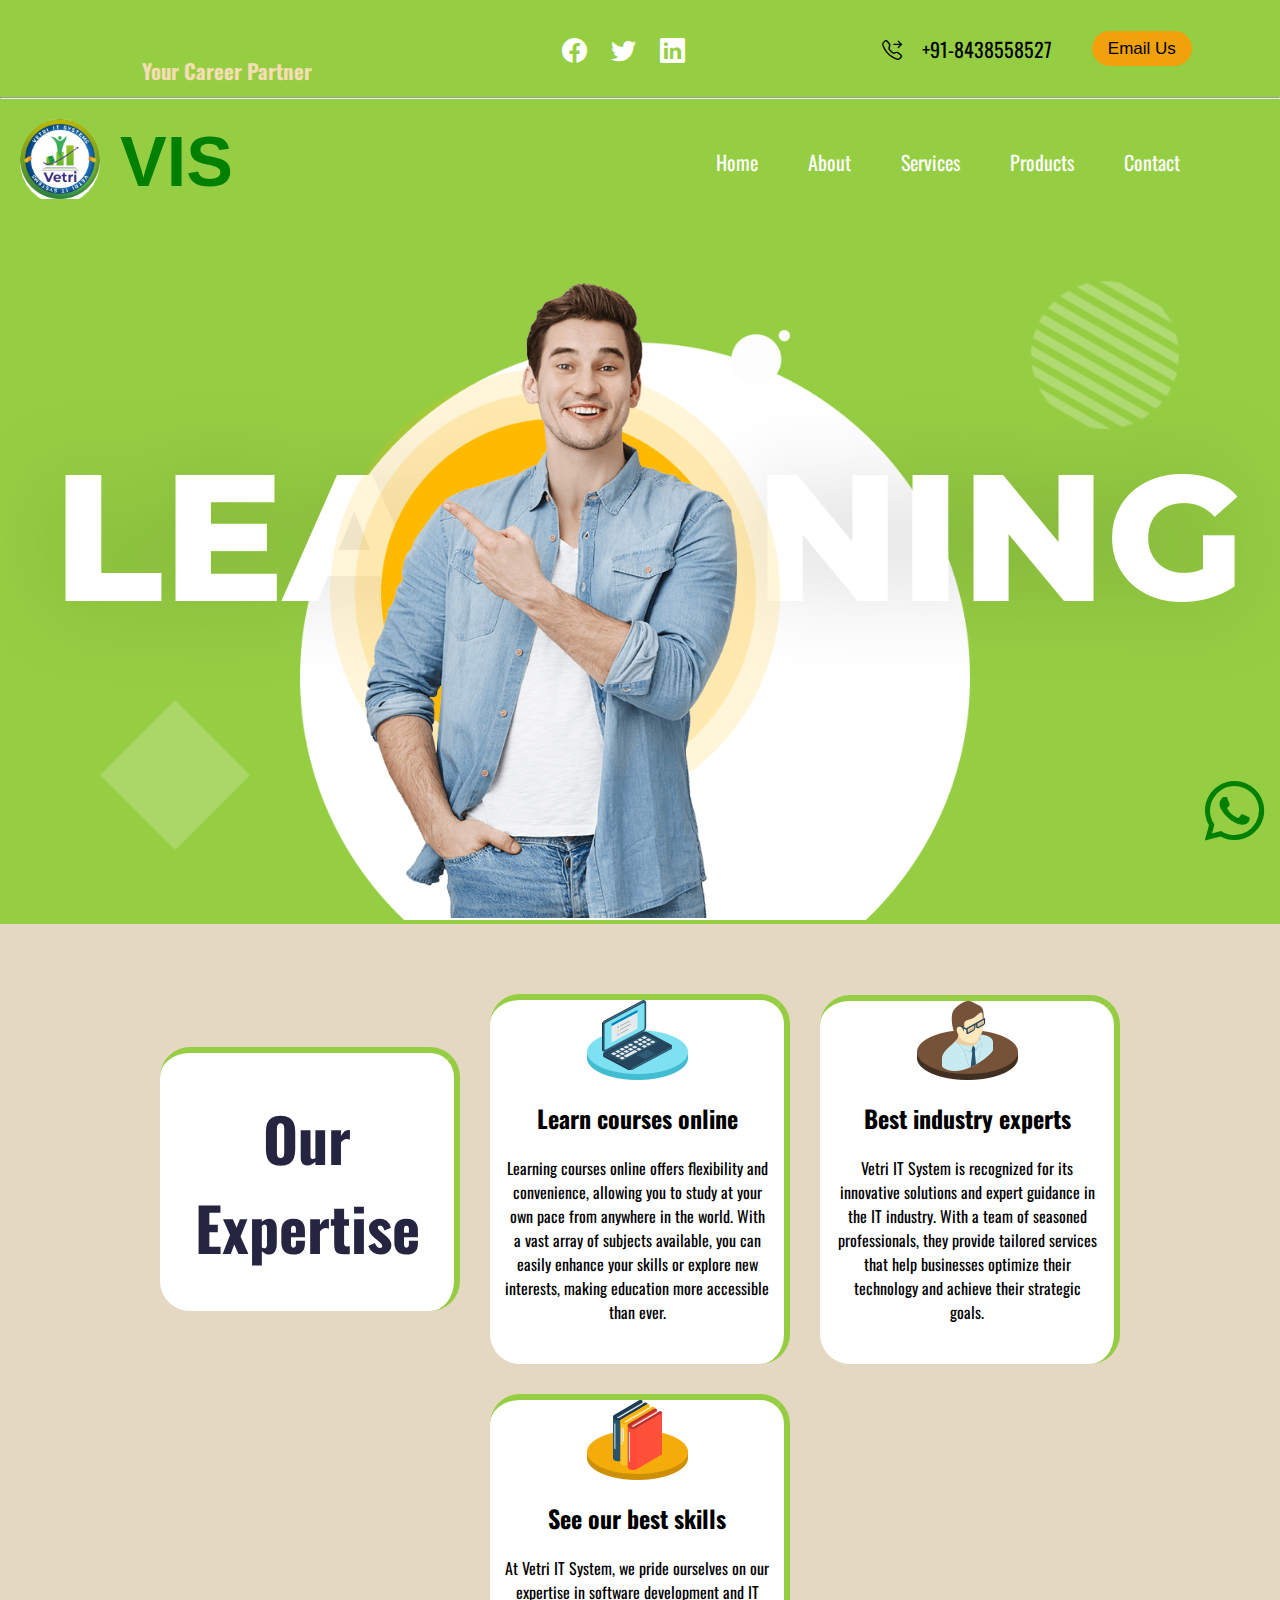
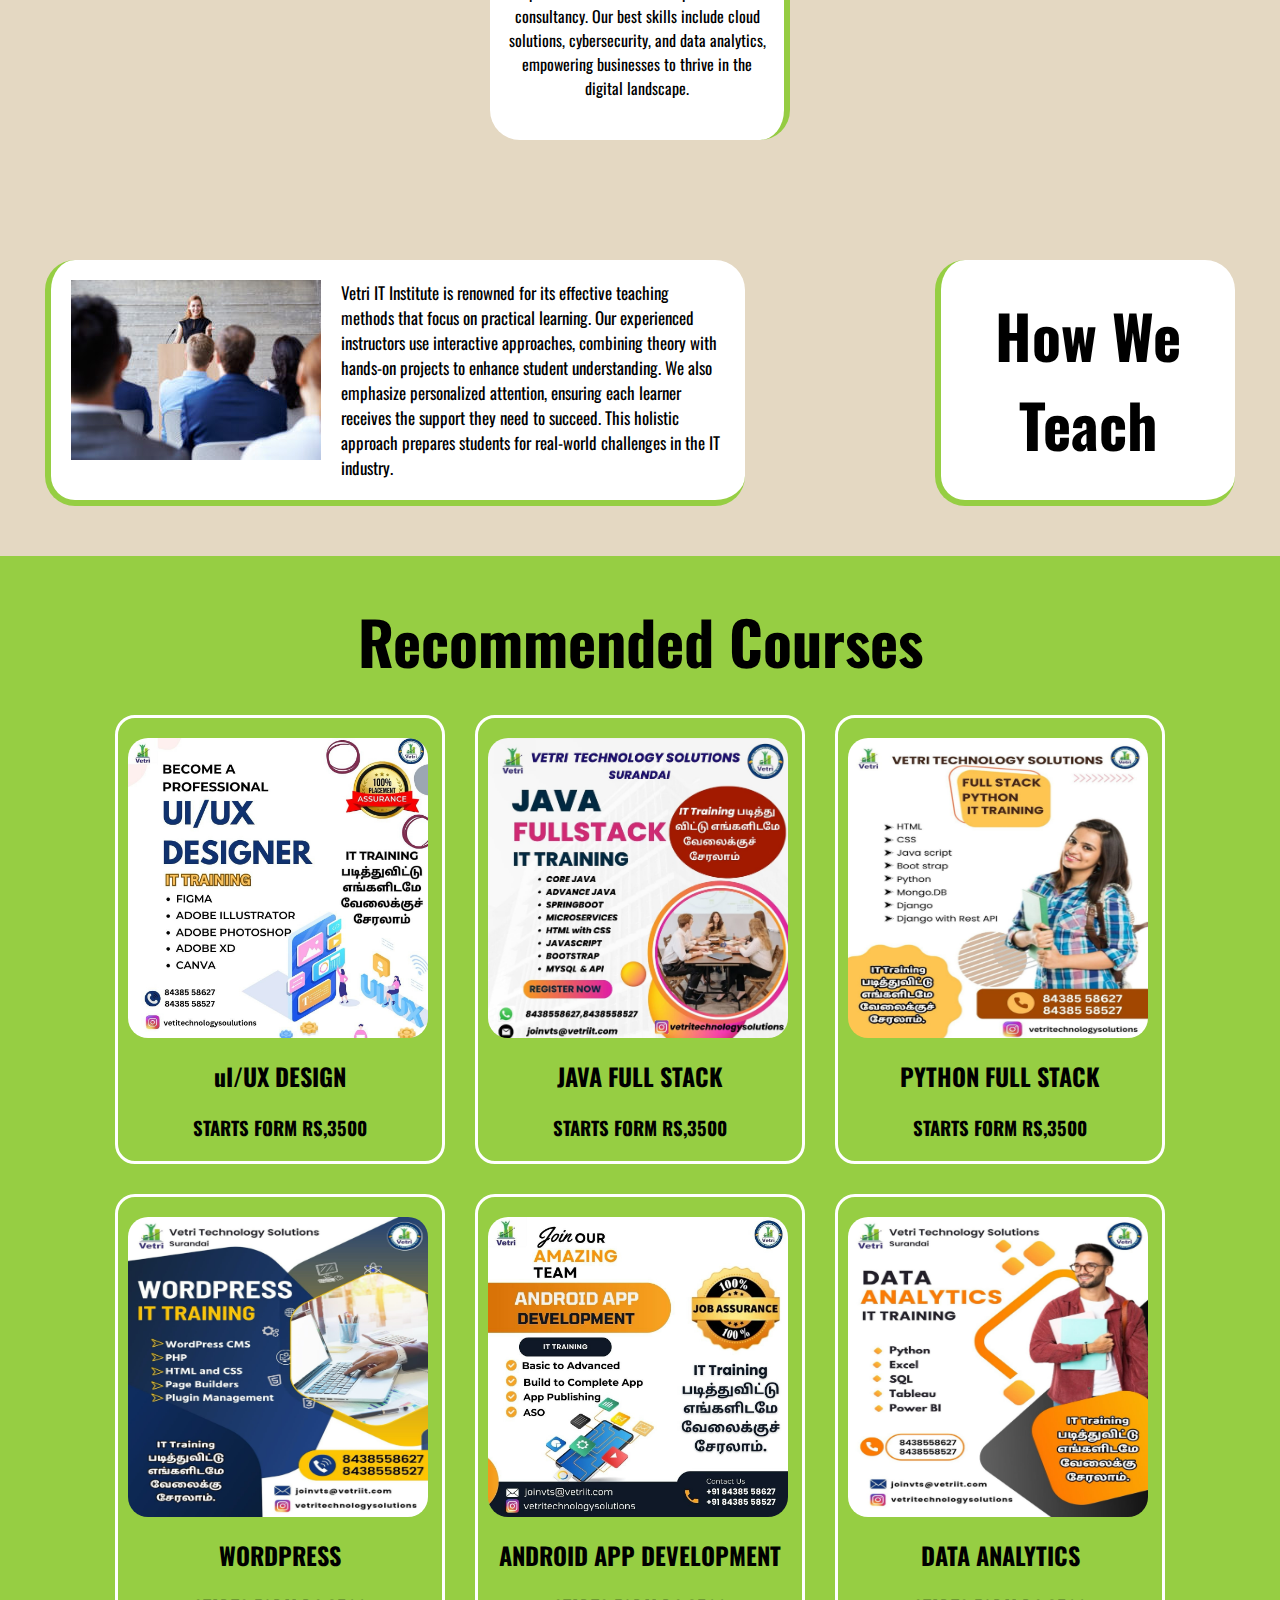
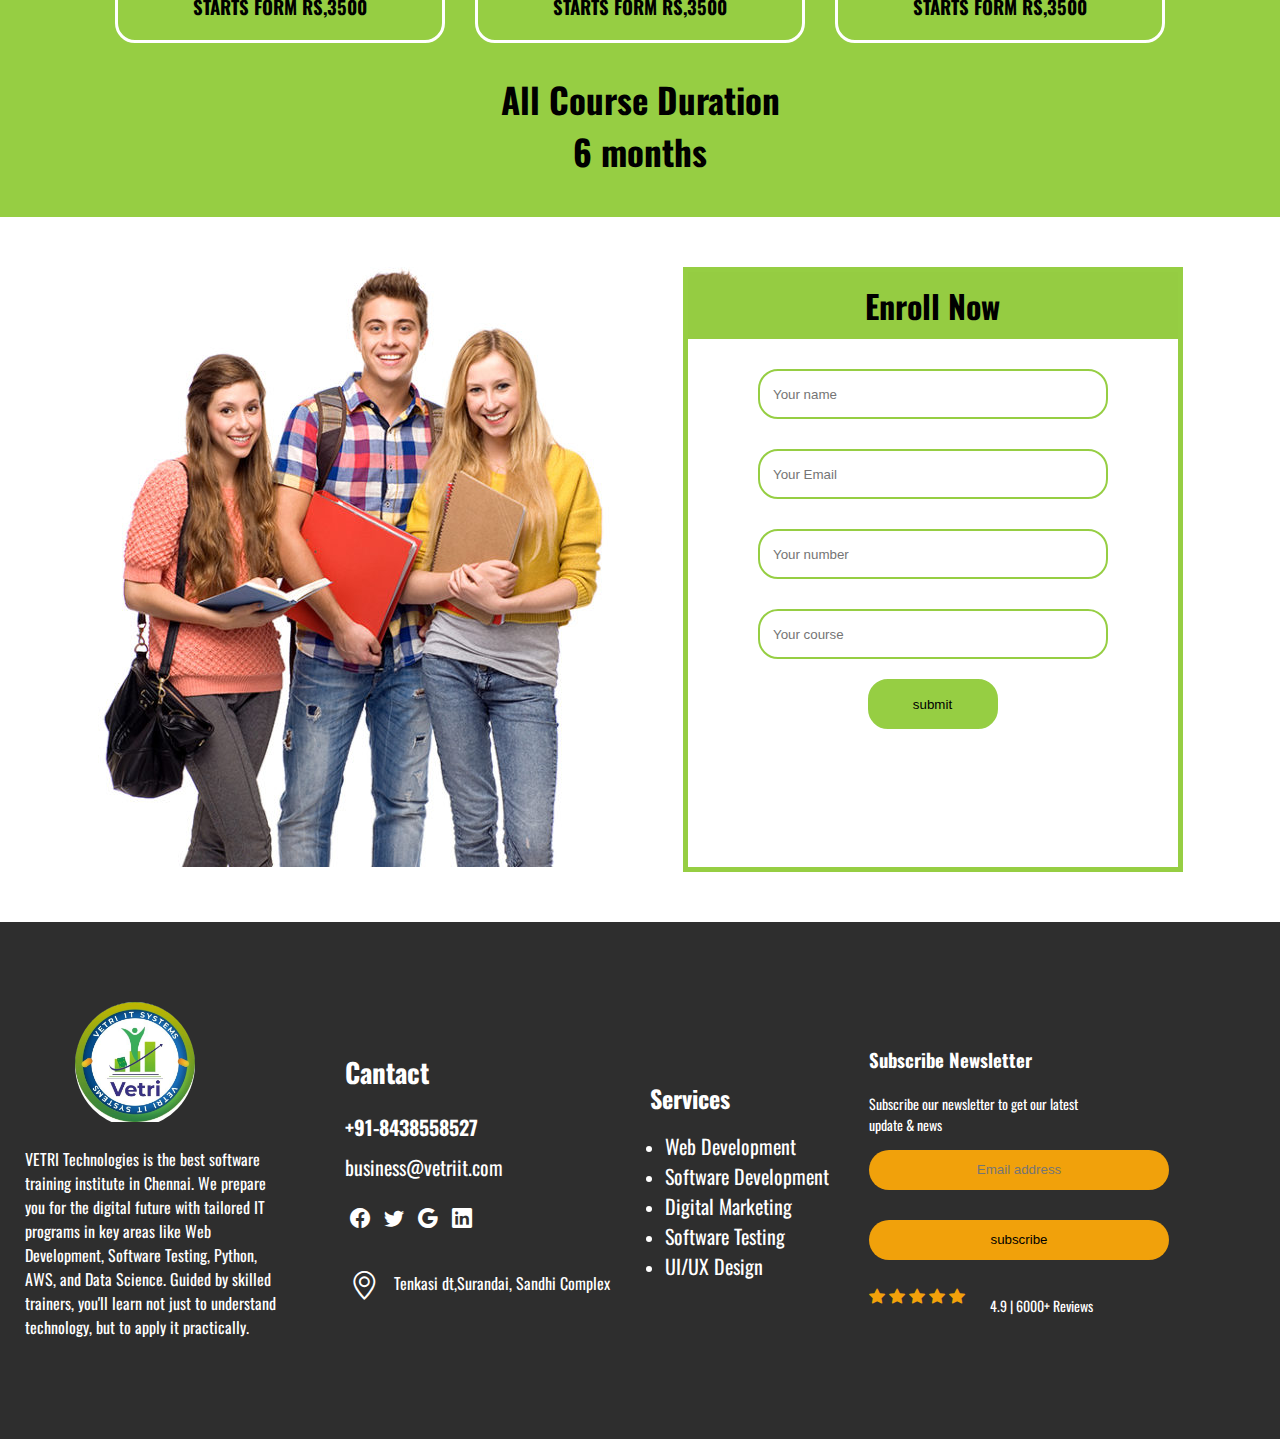
<file: index.html>
<!DOCTYPE html>
<html lang="en">

<head>
    <meta charset="UTF-8">
    <meta name="viewport" content="width=device-width, initial-scale=1.0">
    <title>Document</title>
    <link rel="stylesheet" href="/asset/csss/main.css">
    <link rel="stylesheet" href="https://cdn.jsdelivr.net/npm/bootstrap-icons@1.11.3/font/bootstrap-icons.min.css">
    <link rel="preconnect" href="https://fonts.googleapis.com">
    <link rel="preconnect" href="https://fonts.gstatic.com" crossorigin>
    <link href="https://fonts.googleapis.com/css2?family=Oswald:wght@200..700&family=Poppins:ital,wght@0,100;0,200;0,300;0,400;0,500;0,600;0,700;0,800;0,900;1,100;1,200;1,300;1,400;1,500;1,600;1,700;1,800;1,900&display=swap" rel="stylesheet">
    <link href="https://unpkg.com/aos@2.3.1/dist/aos.css" rel="stylesheet">
</head>

<body>
    <!-- =======================================TOBNAVBAR======================================================= -->
    <section id="top" style="background-color: rgb(150, 206, 67);">
        <div class="topbar">


            <div class="paragrab">
                <marquee direction="right">
                    <p> VETRI TECHNOLOGY SOLUTIONS
                    </p>
                </marquee>
                <h5>Your Career Partner</h5>
            </div>
            <div class="icon">
                <i class="bi bi-facebook"></i>
                <i class="bi bi-twitter"></i>
                <i class="bi bi-linkedin"></i>
            </div>
            <div class="topbarcantach">
                <i class="bi bi-telephone-forward"></i>
                <p>+91-8438558527 </p>
                <button><a href="#">Email Us</a></button>
            </div>
        </div>

        <hr>
        <!-- ===============================================navbar============================================== -->
        <nav>
            <div class="flex">
                <div class="img-par">
                    <img src="asset/image/logo2.jpeg" alt="">

                </div>
                <h1>VIS</h1>
            </div>

            <div class="navitems">
                <ul>
                    <li><a href="#">Home</a></li>
                    <li><a href="about.html">About</a></li>
                    <li><a href="#">Services</a>
                        <ul class="dropdownlist">
                            <li><a href="">Web Development</a></li>
                            <li><a href="#">Software Development</a></li>
                            <li><a href="">Digital Marketing</a></li>
                            <li><a href="">Software Testing</a></li>
                            <li><a href="">UI/UX Design</a></li>
                        </ul>



                    </li>

                    <li> <a href="#">Products</a>
                        <ul class="dropdownlist">
                            <li><a href="">Vetrifresh</a></li>
                            <li><a href="#">Vetriinvoice</a></li>
                            <li><a href="">Vetripayslip</a></li>
                            <li><a href="#">Vetricab</a></li>
                            <li><a href="#">VetriMessaging</a></li>


                        </ul>


                    </li>

                    <li><a href="#">Contact</a></li>
                </ul>
            </div>
        </nav>
        <!-- ====================home page=======================    -->
        <div class="mainhome">
            <div class="homepage">
                <div class="imgpar">
                    <img src="/asset/image/homepage2.png" alt="" data-aos="fade-right">
                </div>

            </div>
            <div class="add-1">
                <img src="/asset/image/homepage1.png" alt="" data-aos="zoom-in-left"data-aos-delay="500"  >
            </div>
            <div class="add-2">
                <img src="/asset/image/homepage3.png" alt="">
            </div>
            <div class="add-3">
                <img src="/asset/image/homepage6.png" alt="">
            </div>
            <div class="add-4">
                <img src="/asset/image/homepage7.png" alt="" data-aos="fade-up"
                data-aos-anchor-placement="top-center" data-aos-delay="700" >
            </div>
        </div>
    </section>
    <!-- ==============================oru ex================ -->

    <div class="oruexx">
        <div class="flex">
            <div class="box">
                <h1>Our
                    Expertise</h1>
            </div>
            <div class="box1">
                <div class="img-par">
                    <img src="/asset/image/homrpage8.png" alt="">
                </div>
                <h2>Learn courses online</h2>
                <p>Learning courses online offers flexibility and convenience, allowing you to study at your own pace
                    from anywhere in the world. With a vast array of subjects available, you can easily enhance your
                    skills or explore new interests, making education more accessible than ever.</p>

            </div>
            <div class="box1">
                <div class="img-par">
                    <img src="/asset/image/homepage9.png" alt="">
                </div>
                <h2>Best industry experts</h2>
                <p>Vetri IT System is recognized for its innovative solutions and expert guidance in the IT industry.
                    With a team of seasoned professionals, they provide tailored services that help businesses optimize
                    their technology and achieve their strategic goals.</p>

            </div>
            <div class="box1">
                <div class="img-par">
                    <img src="/asset/image/homepage10.png" alt="">
                </div>
                <h2>See our best skills</h2>
                <p>At Vetri IT System, we pride ourselves on our expertise in software development and IT consultancy.
                    Our best skills include cloud solutions, cybersecurity, and data analytics, empowering businesses to
                    thrive in the digital landscape.
                </p>
            </div>
        </div>
    </div>
    <!-- ================oru teeching==================== -->
    <div class="oruteech">
        <div class="flex">
            <div class="flexin">
                <div class="img-par">
                    <img src="asset/image/homepage11.jpg" alt="">
                </div>
                <div class="paragrab">
                    <p>Vetri IT Institute is renowned for its effective teaching methods that focus on practical
                        learning. Our experienced instructors use interactive approaches, combining theory with hands-on
                        projects to enhance student understanding. We also emphasize personalized attention, ensuring
                        each learner receives the support they need to succeed. This holistic approach prepares students
                        for real-world challenges in the IT industry.</p>

                </div>
            </div>

            <div class="right">
                <h1>
                    How
                    We Teach</h1>
            </div>
        </div>
    </div>
    <!-- =====================recomend ==================== -->
    <div class="reoment">
        <h1>Recommended
            Courses</h1>
        <div class="flex">
            <div class="box">
                <div class="img-par">
                    <img src="/asset/image/co1.jpeg" alt="">
                </div>
                <h2>uI/UX DESIGN</h2>
                <h3> STARTS FORM RS,3500</h3>
            </div>
            <div class="box">
                <div class="img-par">
                    <img src="/asset/image/co2.jpeg" alt="">
                </div>
                <h2>JAVA FULL STACK</h2>
                <h3> STARTS FORM RS,3500</h3>
            </div>
            <div class="box">
                <div class="img-par">
                    <img src="/asset/image/co3.jpeg" alt="">
                </div>
                <h2>PYTHON FULL STACK</h2>
                <h3> STARTS FORM RS,3500</h3>
            </div>
            <div class="box">
                <div class="img-par">
                    <img src="/asset/image/co4.jpeg" alt="">
                </div>
                <h2>WORDPRESS</h2>
                <h3> STARTS FORM RS,3500</h3>
            </div>
            <div class="box">
                <div class="img-par">
                    <img src="/asset/image/co5.jpeg" alt="">
                </div>
                <h2>ANDROID APP DEVELOPMENT</h2>
                <h3> STARTS FORM RS,3500</h3>
            </div>
            <div class="box">
                <div class="img-par">
                    <img src="/asset/image/co6.jpeg" alt="">
                </div>
                <h2>DATA ANALYTICS</h2>
                <h3> STARTS FORM RS,3500</h3>
            </div>
        </div>
        <h2 style="font-size: 35px;text-align: center;padding-top: 30px;">All Course Duration <br>6 months</h2>
    </div>
    <!-- =========entrol================== -->
     <div class="entrol">
        <div class="flex">
            <div class="left">
                <div class="img-par">
                    <img src="/asset/image/homepage5.jpg" alt="">
                </div>
            </div>
            <div class="right">
                <h1>Enroll Now</h1>
                <input type="text" placeholder=" Your name"><br>
                <input type="email" placeholder=" Your Email"><br>
                <input type="number" placeholder=" Your number"><br>
               
                <input type="text" placeholder=" Your course"><br>
                <button>submit</button>
            </div>
        </div>
     </div>

 <!-- =====================================FOOOTER========================================== -->
 <div class="footer-1">
    <footer>
        <div class="box">
            <div class="img-par">
                <img src="/asset/image/logo2.jpeg" alt="">
            </div>
            <p>VETRI Technologies is the best software training institute in Chennai. We prepare you for the digital future with tailored IT programs in key areas like Web Development, Software Testing, Python, AWS, and Data Science. Guided by skilled trainers, you'll learn not just to understand technology, but to apply it practically.</p>
        </div>
        <div class="box-1">
            <h4>Cantact</h4>
            <h5> +91-8438558527</h5>
            <p>business@vetriit.com</p>
            <i class="bi bi-facebook"></i>
            <i class="bi bi-twitter"></i>
            <i class="bi bi-google"></i>
            <i class="bi bi-linkedin"></i>
            <div class="location">
                <i class="bi bi-geo-alt"></i>
                <p>Tenkasi dt,Surandai, Sandhi Complex</p>
            </div>
        </div>
        <div class="box-2">
            <h2>Services</h2>
            <ul>
                <li><a href="#">Web Development</a></li>
                <li><a href="#">Software Development</a></li>
                <li><a href="#">Digital Marketing</a></li>
                <li><a href="#">Software Testing</a></li>
                <li><a href="#">UI/UX Design</a></li>
          
            </ul>
        </div>
        <div class="box-3">
            <h3>Subscribe Newsletter</h3>
            <p>Subscribe our newsletter to get our latest update & news</p>
            <input type="email" placeholder="Email address"><br>
            <button>subscribe</button>
            <div class="icons">
                <div class="ioc">
                    <i class="bi bi-star-fill"></i>
                    <i class="bi bi-star-fill"></i>
                    <i class="bi bi-star-fill"></i>
                    <i class="bi bi-star-fill"></i>
                    <i class="bi bi-star-fill"></i>
                </div>
                <p>4.9 | 6000+ Reviews</p>

            </div>
           
        </div>
        <div class="whats">
            <i class="bi bi-whatsapp" style="font-size: 60px; color: green;position: fixed;bottom: 50px; right: 15px;"></i>
        </div>
    </footer>
    







    <script src="https://unpkg.com/aos@2.3.1/dist/aos.js"></script>

    <script>
      AOS.init();
    </script>  
</div>
</body>

</html>
</file>
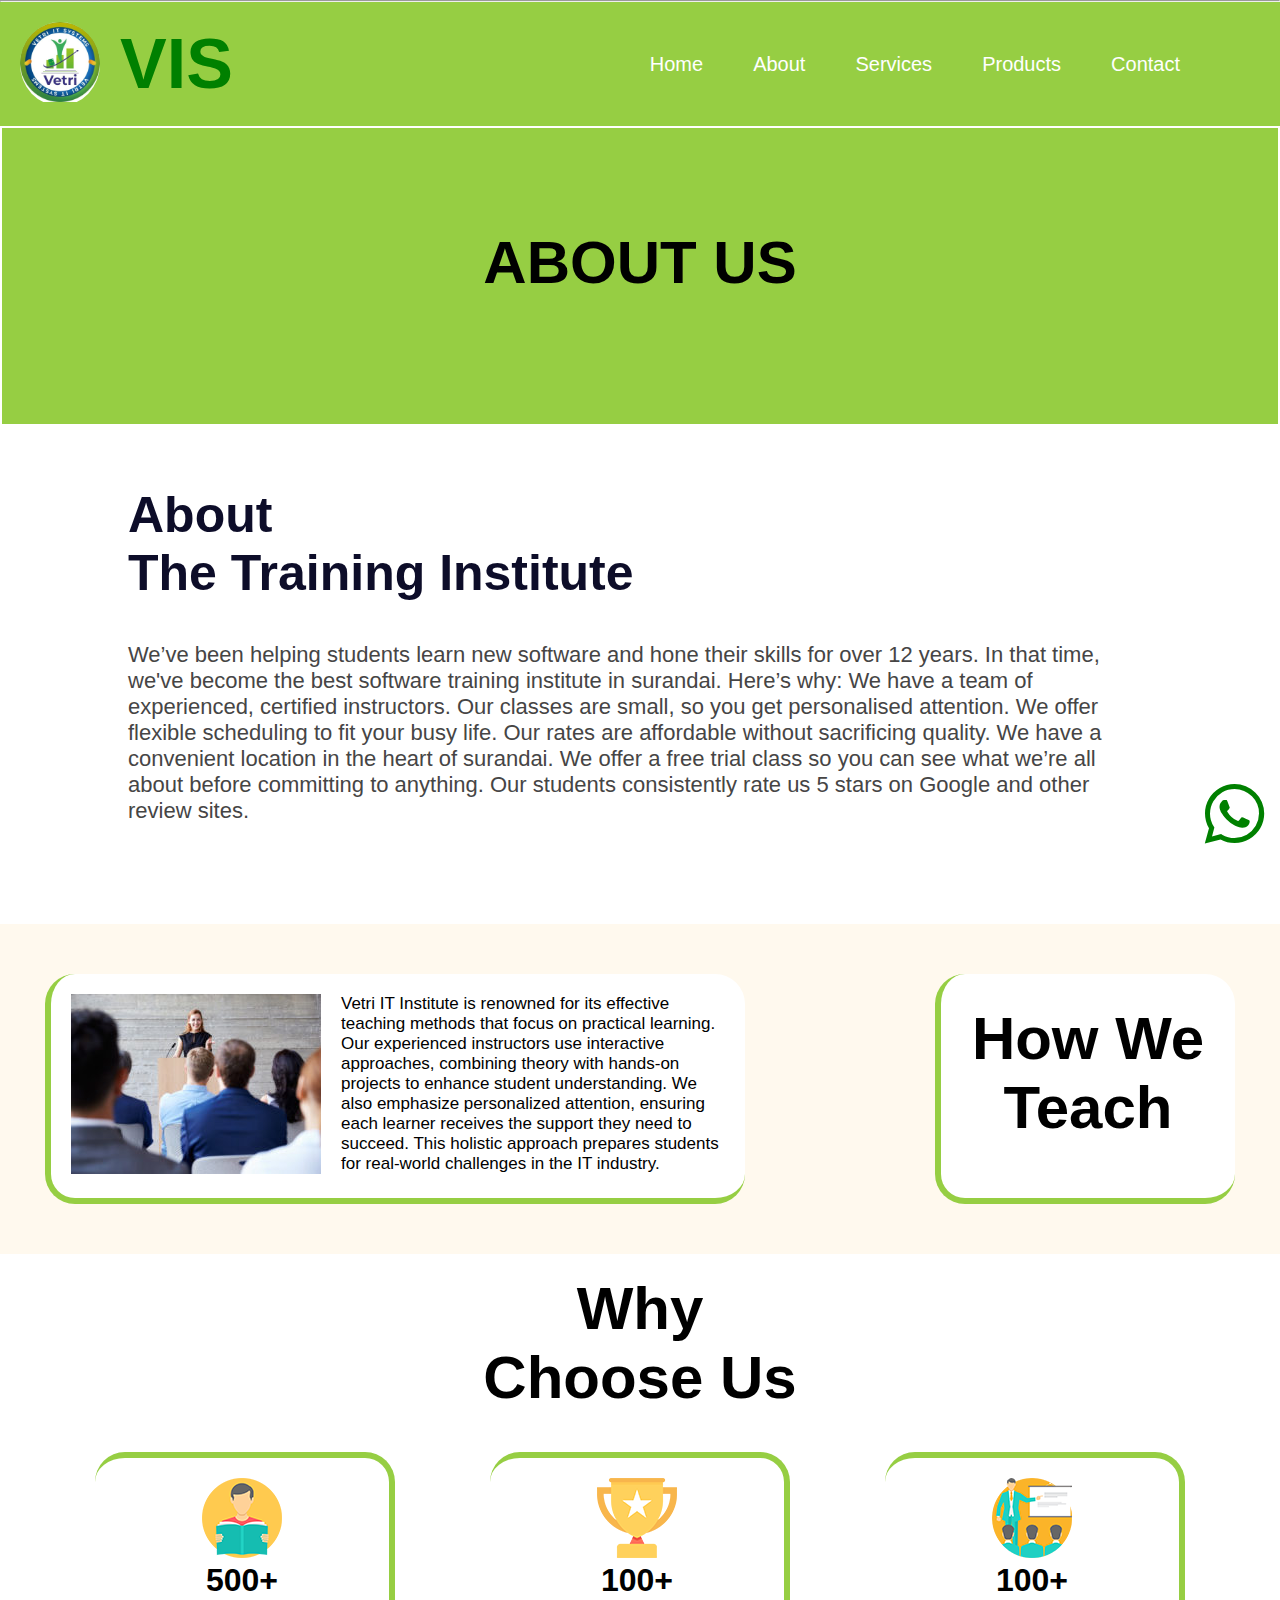
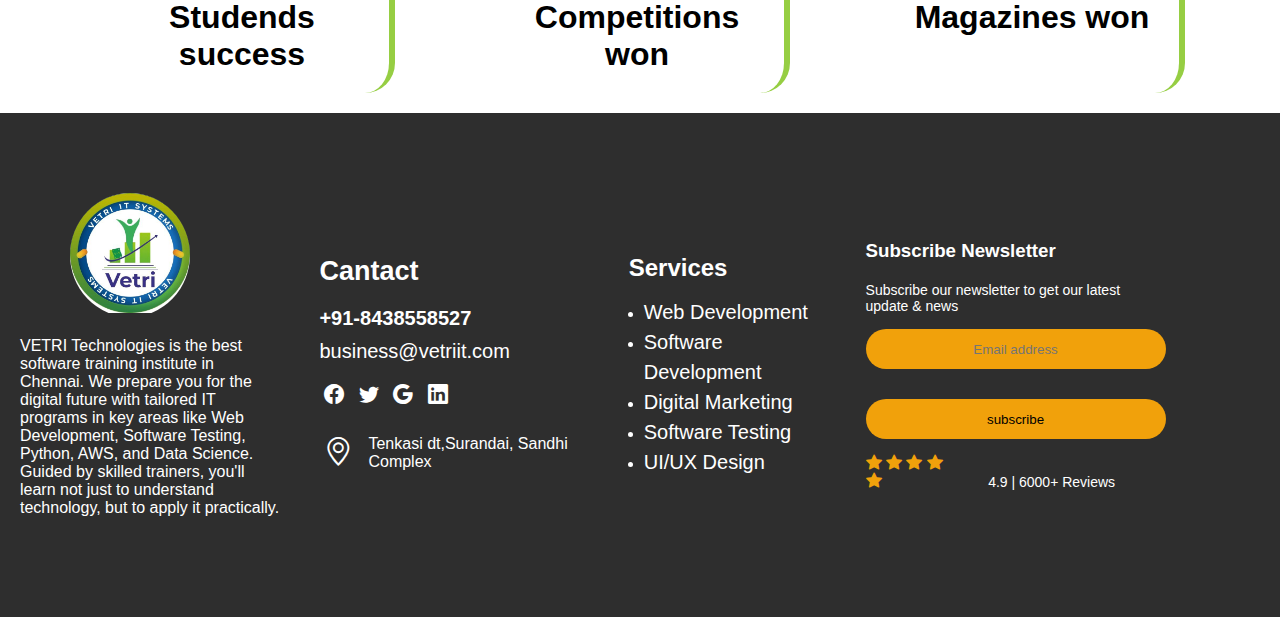
<file: about.html>
<!DOCTYPE html>
<html lang="en">

<head>
    <meta charset="UTF-8">
    <meta name="viewport" content="width=device-width, initial-scale=1.0">
    <title>Document</title>
    <link rel="stylesheet" href="/asset/csss/about.css">
    <link rel="stylesheet" href="https://cdn.jsdelivr.net/npm/bootstrap-icons@1.11.3/font/bootstrap-icons.min.css">

</head>

<body>
    <!-- =======================================TOBNAVBAR======================================================= -->
    <section id="top" style="background-color: rgb(150, 206, 67);">


        <hr>
        <!-- ===============================================navbar============================================== -->
        <nav>
            <div class="flex">
                <div class="img-par">
                    <img src="asset/image/logo2.jpeg" alt="">

                </div>
                <h1>VIS</h1>
            </div>

            <div class="navitems">
                <ul>
                    <li><a href="index.html">Home</a></li>
                    <li><a href="about.html">About</a></li>
                    <li><a href="#">Services</a>
                        <ul class="dropdownlist">
                            <li><a href="">Web Development</a></li>
                            <li><a href="#">Software Development</a></li>
                            <li><a href="">Digital Marketing</a></li>
                            <li><a href="">Software Testing</a></li>
                            <li><a href="">UI/UX Design</a></li>
                        </ul>



                    </li>

                    <li> <a href="#">Products</a>
                        <ul class="dropdownlist">
                            <li><a href="">Vetrifresh</a></li>
                            <li><a href="#">Vetriinvoice</a></li>
                            <li><a href="">Vetripayslip</a></li>
                            <li><a href="#">Vetricab</a></li>
                            <li><a href="#">VetriMessaging</a></li>


                        </ul>


                    </li>

                    <li><a href="#">Contact</a></li>
                </ul>
            </div>
        </nav>
    </section>
        <!-- =================homepage==============   -->
        <div class="homepage">
            <h1>ABOUT US</h1>
        </div>

<!-- ===============about- contant========== -->
 <div class="about-con">
    <div class="con">
   <h1>About <br>
    The Training Institute</h1>
    <p>We’ve been helping students learn new software and hone their skills for over 12 years. In that time, we've become the best software training institute in surandai. Here’s why: We have a team of experienced, certified instructors. Our classes are small, so you get personalised attention. We offer flexible scheduling to fit your busy life.

        Our rates are affordable without sacrificing quality. We have a convenient location in the heart of surandai. We offer a free trial class so you can see what we’re all about before committing to anything. Our students consistently rate us 5 stars on Google and other review sites.</p>

    </div>
 </div>
  <!-- ================oru teeching==================== -->
  <div class="oruteech">
    <div class="flex">
        <div class="flexin">
            <div class="img-par">
                <img src="asset/image/homepage11.jpg" alt="">
            </div>
            <div class="paragrab">
                <p>Vetri IT Institute is renowned for its effective teaching methods that focus on practical
                    learning. Our experienced instructors use interactive approaches, combining theory with hands-on
                    projects to enhance student understanding. We also emphasize personalized attention, ensuring
                    each learner receives the support they need to succeed. This holistic approach prepares students
                    for real-world challenges in the IT industry.</p>

            </div>
        </div>

        <div class="right">
            <h1>
                How
                We Teach</h1>
        </div>
    </div>
</div>
<!-- =====================why chose=================== -->
   <div class="chose">
    <h2>
        Why <br>
        Choose Us</h2>
     <div class="flex">
        <div class="box">
            <img src="/asset/image/about2.png" alt="">
            <h1>500+ <br>
                Studends success
            </h1>
        </div>
        <div class="box">
            <img src="/asset/image/about3.png" alt="">
            <h1>100+ <br>
                Competitions won
            </h1>
        </div>
        <div class="box">
            <img src="/asset/image/about4.png" alt="">
            <h1>100+ <br>
                Magazines won
            </h1>
        </div>
     </div>   
   </div>
   <!-- =====================================FOOOTER========================================== -->
 <div class="footer-1">
    <footer>
        <div class="box">
            <div class="img-par">
                <img src="/asset/image/logo2.jpeg" alt="">
            </div>
            <p>VETRI Technologies is the best software training institute in Chennai. We prepare you for the digital future with tailored IT programs in key areas like Web Development, Software Testing, Python, AWS, and Data Science. Guided by skilled trainers, you'll learn not just to understand technology, but to apply it practically.</p>
        </div>
        <div class="box-1">
            <h4>Cantact</h4>
            <h5> +91-8438558527</h5>
            <p>business@vetriit.com</p>
            <i class="bi bi-facebook"></i>
            <i class="bi bi-twitter"></i>
            <i class="bi bi-google"></i>
            <i class="bi bi-linkedin"></i>
            <div class="location">
                <i class="bi bi-geo-alt"></i>
                <p>Tenkasi dt,Surandai, Sandhi Complex</p>
            </div>
        </div>
        <div class="box-2">
            <h2>Services</h2>
            <ul>
                <li><a href="#">Web Development</a></li>
                <li><a href="#">Software Development</a></li>
                <li><a href="#">Digital Marketing</a></li>
                <li><a href="#">Software Testing</a></li>
                <li><a href="#">UI/UX Design</a></li>
          
            </ul>
        </div>
        <div class="box-3">
            <h3>Subscribe Newsletter</h3>
            <p>Subscribe our newsletter to get our latest update & news</p>
            <input type="email" placeholder="Email address"><br>
            <button>subscribe</button>
            <div class="icons">
                <div class="ioc">
                    <i class="bi bi-star-fill"></i>
                    <i class="bi bi-star-fill"></i>
                    <i class="bi bi-star-fill"></i>
                    <i class="bi bi-star-fill"></i>
                    <i class="bi bi-star-fill"></i>
                </div>
                <p>4.9 | 6000+ Reviews</p>

            </div>
        </div>
        <div class="whats">
            <i class="bi bi-whatsapp" style="font-size: 60px; color: green;position: fixed;bottom: 50px; right: 15px;"></i>
        </div>
    </footer>



</body>

</html>
</file>
<file: asset/csss/main.css>
* {
    margin: 0;
    padding: 0;
    box-sizing: border-box;
}

body {
    width: 100%;
    height: 100%;
    overflow-x: hidden;
    font-family: "Oswald", sans-serif;
    
    
}

/* ====================================================TOPBAR=========================================================== */
.topbar {
    display: flex;
    justify-content: space-around;
    padding: 0;
    align-items: center;

}

.topbar .topbarcantach {
    display: flex;

    padding: 20px;
    align-items: center;
    gap: 20px;
    font-size: 20px;

}

.topbar .topbarcantach button {
    margin-left: 20px;
    height: 35px;
    width: 100px;
    border-radius: 20px;
    border: none;
    background-color: rgb(241, 161, 11);
}

.topbar .topbarcantach button a {
    text-decoration: none;
    color: black;
    font-size: 17px;
    padding: 10px;

}

.topbar .icon {

    padding: 30px;

}

.topbar .icon i {
    font-size: 25px;
    padding: 10px;
    border-radius: 20px;
    color: white;
}

.topbar .icon i:hover {
    background-color: rgb(241, 161, 11);
    color: black;
}

.topbar .paragrab {
    font-size: 25px;
    font-weight: bold;
    text-align: center;
    color: wheat;


}

.topbar .paragrab a {
    color: white;
}

@media (max-width:1020px) {
    .paragrab {
        display: none;
    }



}

@media (max-width:760px) {
    .paragrab {
        display: none;
    }

    .topbarcantach {
        display: none !important;
    }

}

@media (max-width:480px) {
    .paragrab {
        display: none;
    }

    .topbarcantach {
        display: none !important;
    }

}

/* =======================================================Navbar======================================================== */

nav {
    display: flex;
    align-items: center;
    justify-content: space-between;
    padding: 20px;
    padding-right: 40px;

}
nav>.flex>.img-par img{
    width: 100%;
    height: 100%;
}
nav>.flex>.img-par{
    width: 80px;
    overflow: hidden;
    border-radius: 50%;
   
}
nav>.flex{
    display: flex;
    align-items: center;
    gap: 20px;
}
nav>.flex h1{
    font-size: 70px;
    font-weight: bold;
    font-family:'Franklin Gothic Medium', 'Arial Narrow', Arial, sans-serif;
    color: green;
}

nav .navitems {

    align-items: center;
    margin-right: 60px;

}

nav>.navitems>ul {
    list-style-type: none;
    display: flex;
    gap: 50px;
    align-items: center;
    justify-content: space-between;

}

nav .navitems ul a {
    text-decoration: none;
    font-size: 20px;
    color: white;
}

nav .navitems ul a:hover {
    border-bottom: 6px solid rgb(241, 161, 11);
}

nav .navicon {
    display: flex;
    align-items: center;
    gap: 20px;

}

nav .navicon i {
    font-size: 20px;
}

nav>.navitems>ul>li>.dropdownlist {
    list-style-type: none;
    display: none !important;
    opacity: 0;
    position: absolute;
    z-index: 3;
    width: 100%;
    max-width: 200px;
    padding: 1rem;
    background-color: #fcfcfc;
    margin: 7px 0 0 0;

}

nav>.navitems>ul>li>.dropdownlist li {
    padding: 0.5rem 0;

}

nav>.navitems>ul>li:hover .dropdownlist {
    display: block !important;
    opacity: 1;


}

nav>.navitems>ul>li>.dropdownlist li a {
    color: black;
}

nav>.navitems>ul>li>.dropdownlist li a:hover {
    color: rgb(233, 233, 27);
    border-bottom: 1px solid black;
}



@media screen {}

@media (max-width:480px) {
    .navitems {
        display: none;
    }

    nav>.mobilebar {
        display: block;
    }

    nav>.navicon {
        display: none;
    }

}

/* ======================homepage=================== */
.homepage{
    
    height: 700px;
    position: relative;
}
.mainhome>.homepage>.imgpar{
    margin-top: 170px;
    position: absolute;
    z-index: 1;
}
.mainhome>.add-1 img{
    width: 100%;
    height: 100%;
}
.mainhome>.add-1{
    width: 670px;
    position: absolute;
 top: 330px;
 left: 300px;
    
}
.mainhome>.add-2 img{
    width: 100%;
    height: 100%;
}
.mainhome>.add-2{
    width: 150px;
    position: absolute;
 top: 700px;
 left: 100px;
    
}
.mainhome>.add-3 img{
    width: 100%;
    height: 100%;
}
.mainhome>.add-3{
    width: 150px;
    position: absolute;
 top: 280px;
 right: 100px;
    
}
.mainhome>.add-4 img{
    width: 100%;
    height: 100%;
}
.mainhome>.add-4{
    width: 450px;
    position: absolute;
 top: 280px;
 right: 500px;
 z-index: 999;
    
}
.oruexx>.flex>.box{
    
    width: 300px;
    text-align: center;
    padding: 40px 0;
    background-color:white;
    border-radius: 30px;
    border-top: 6px solid rgb(150, 206, 67);
    border-right: 6px solid rgb(149, 204, 66);

}
.oruexx>.flex>.box h1{
    font-size: 60px;
    color: rgb(37, 37, 65);
}
.oruexx>.flex>.box1{
    
    width: 300px;
    text-align: center;
    padding-top: 30px;
    border-radius: 30px;
    background-color: white;
    color:black;
    padding: 0 15px 0 15px;
    border-top: 6px solid rgb(150, 206, 67);
    border-right: 6px solid rgb(149, 204, 66);
}
.oruexx>.flex>.box1 p{
    padding: 20px 0 40px 0;
}
.oruexx>.flex>.box1 h2{
    padding-top: 15px;
}
.oruexx>.flex{
    display: flex;
    justify-content: center;
    gap: 30px;
    align-items: center;
    flex-wrap: wrap;
}
.oruexx{
    padding: 70px 0;
    background-color:rgb(228, 216, 194);
}
/* ==============================oruteech======================== */
.oruteech>.flex>.flexin{
    display: flex;
    width: 700px;
    gap: 20px;
    padding: 20px;
    border-bottom: 6px solid rgb(150, 206, 67);
    border-left: 6px solid rgb(150, 206, 67);
    border-radius: 30px;
    background-color: #fff;

}
.oruteech>.flex>.flexin p{
    font-size: 17px;
}
.oruteech>.flex>.flexin img{
    width: 250px;
}
.oruteech>.flex{
    display: flex;
    flex-wrap: wrap;
    justify-content: center;
    gap: 190px;
}
.oruteech>.flex>.right{
    border-bottom: 6px solid rgb(150, 206, 67);
    border-left: 6px solid rgb(150, 206, 67);
    width: 300px;
    padding: 30px;
    text-align: center;
    border-radius: 30px;
    background-color: #fff;
}
.oruteech>.flex>.right h1{
    font-size: 60px;
}
.oruteech{
    padding: 50px 0;
    background-color: rgb(228, 216, 194);
}
/* ===============================reoment=============== */
.reoment>.flex>.box>.img-par img{
    width: 100%;
    height: 100%;
    transform: scale(1);
    transition: 2s;
}
.reoment>.flex>.box>.img-par img:hover{
    transform: scale(1.2);
}
.reoment>.flex>.box>.img-par{
    width: 300px ;
    overflow: hidden;
    border-radius: 20px;
    height: 300px;
   
  
}
.reoment{
    background-color: rgb(150, 206, 67);
    color:black;
}
.reoment>.flex>.box{
    text-align: center;
    border: 3px solid white;
    width: 330px;
    padding: 10px;
    border-radius: 20px;
    padding-top: 20px;
    padding-bottom: 20px;
    
}
.reoment>.flex>.box h2{
    padding: 20px 0;
}
.reoment>.flex{
    display: flex;
    flex-wrap: wrap;
    justify-content: center;
    gap: 30px;
}
.reoment h1{
    font-size: 60px;
    padding-bottom: 30px;
    text-align: center;
}
.reoment{
    padding: 40px 0;
}
/* ========================entrol====================== */
.entrol{
    padding: 50px 0;
    background-color: #fff;
}
.entrol>.flex>.right input{
    width: 350px;
    height: 50px;
    padding: 10px;
    border-radius: 20px;
    border:2px solid rgb(150, 206, 67);
    margin-top: 30px;
}
.entrol>.flex>.right  button{
    width: 130px ;
    height: 50px;
    border-radius: 20px;
    border:2px solid rgb(150, 206, 67);
    margin-top: 20px;
    background-color: rgb(150, 206, 67);
    color: black;
}
.entrol>.flex>.right h1{
    background-color: rgb(149, 204, 66);
    padding: 10px;
}
.entrol>.flex>.right{
    width: 500px;
    text-align: center;
    border: 5px solid rgb(150, 206, 67);
    padding-bottom: 50px;
}
.entrol>.flex{
    display: flex;
    justify-content: center;
    gap: 50px;
}
/* ==============================FOOTER=================================================== */
.footer-1 {
    position: relative;
}

footer>.box-1>.location {
    display: flex;
    gap: 10px;
    align-items: center;
    padding-top: 25px;
}

footer>.box-1>.location>p {
    width: 27ch;
    font-size: 16px;
}

footer>.box-1>.location>i {
    font-size: 29px;
    border: none !important;
}

footer>.box-1 i {
    font-size: 20px;

    padding: 5px;
    border-radius: 10px;
}

footer>.box-1 i:hover {
    background-color: rgb(241, 161, 11);
    color: black;
}

footer>.box-1>p {
    font-size: 20px;
    padding-bottom: 20px;
    padding-top: 10px;
}

footer>.box-1>h5 {
    font-size: 20px;
    padding-top: 20px;
}

footer>.box-1>h4 {
    font-size: 27px;
}

/* box-2=============== */
footer>.box-2>ul a {
    text-decoration: none;
    color: white;
    font-size: 20px;
    line-height: 30px;

}

footer>.box-2>ul a:hover {
    color: rgb(241, 161, 11);
    cursor: pointer;
}

footer>.box-2>ul {
    gap: 10px;
    padding-left: 15px;
}

footer>.box-2>h2 {
    padding-bottom: 15px;
}


/* box-3===================== */
footer>.box-3>.icons {
    display: flex;
    gap: 25px;
    align-items: center;

}

footer>.box-3>.icons>.ioc>i {
    color: rgb(241, 161, 11)
}

footer>.box-3 button {
    width: 300px;
    height: 40px;
    border-radius: 20px;
    border: none;
    background-color: rgb(241, 161, 11);
    transition: 1s;
    margin: 15px 0;

}

footer>.box-3 button:hover {
    background-color: rgb(4, 61, 4);
    cursor: pointer;
    color: white;
}

footer>.box-3>input {
    width: 300px;
    height: 40px;
    border-radius: 20px;
    border: none !important;
    background-color: rgb(241, 161, 11);
    transition: 1s;
    margin: 15px 0;
    color: black;
    text-align: center;
}

footer>.box-3 p {
    font-size: 14px;
    width: 35ch;
    padding-top: 20px;
}

footer {
    display: flex;
    justify-content: center;
    object-fit: cover;
    gap: 40px;
    padding: 80px 0;
    /* background-image: url('/assets/images/allimage/footer.jpg'); */
    background-color: rgb(46, 46, 46);
    color: white;
    background-size: cover;
    overflow: hidden;
    align-items: center;

}

.footer-1>.img-1 img {
    width: 70px;
    height: 150px;
}

.footer-1>.img-1 {
    position: absolute;
    top: 130px;
    right: 80px;
}

.footer-1>.img-2 img {
    width: 70px;
}

.footer-1>.img-2 {
    position: absolute;
    top: 240px;
    right: 80px;
}

.footer-1>.img-3 img {
    width: 70px;
}

.footer-1>.img-3 {
    position: absolute;
    top: 150px;
    left: 40px;
}
footer>.box>.img-par img{
    width: 100%;
    height: 100%;
    
}
footer>.box>.img-par{
    width: 120px ;
    overflow: hidden;
    border-radius:50% ;
    text-align: center;
    margin-left: 50px;
}
footer>.box{
   
    width: 300px;
    padding: 0 20px 20px 20px;
}
footer>.box p{
    padding-top: 20px;
}
</file>
<file: asset/csss/about.css>
* {
    margin: 0;
    padding: 0;
    box-sizing: border-box;
}

body {
    width: 100%;
    height: 100%;
    overflow-x: hidden;
    font-family: "Oswald", sans-serif;
    
    
}


/* =======================================================Navbar======================================================== */

nav {
    display: flex;
    align-items: center;
    justify-content: space-between;
    padding: 20px;
    padding-right: 40px;

}
nav>.flex>.img-par img{
    width: 100%;
    height: 100%;
}
nav>.flex>.img-par{
    width: 80px;
    overflow: hidden;
    border-radius: 50%;
   
}
nav>.flex{
    display: flex;
    align-items: center;
    gap: 20px;
}
nav>.flex h1{
    font-size: 70px;
    font-weight: bold;
    font-family:'Franklin Gothic Medium', 'Arial Narrow', Arial, sans-serif;
    color: green;
}

nav .navitems {

    align-items: center;
    margin-right: 60px;

}

nav>.navitems>ul {
    list-style-type: none;
    display: flex;
    gap: 50px;
    align-items: center;
    justify-content: space-between;

}

nav .navitems ul a {
    text-decoration: none;
    font-size: 20px;
    color: white;
}

nav .navitems ul a:hover {
    border-bottom: 6px solid rgb(241, 161, 11);
}

nav .navicon {
    display: flex;
    align-items: center;
    gap: 20px;

}

nav .navicon i {
    font-size: 20px;
}

nav>.navitems>ul>li>.dropdownlist {
    list-style-type: none;
    display: none !important;
    opacity: 0;
    position: absolute;
    z-index: 3;
    width: 100%;
    max-width: 200px;
    padding: 1rem;
    background-color: #fcfcfc;
    margin: 7px 0 0 0;

}

nav>.navitems>ul>li>.dropdownlist li {
    padding: 0.5rem 0;

}

nav>.navitems>ul>li:hover .dropdownlist {
    display: block !important;
    opacity: 1;


}

nav>.navitems>ul>li>.dropdownlist li a {
    color: black;
}

nav>.navitems>ul>li>.dropdownlist li a:hover {
    color: rgb(233, 233, 27);
    border-bottom: 1px solid black;
}


.homepage{
    border:2px solid white;
    height: 300px;
    background-color: rgb(150, 206, 67);
   
}
.homepage h1{
    font-size: 60px;
    text-align: center;
    margin: auto;
    margin-top: 100px;
  
}
/* ===========================================about-con================================ */
.about-con p{
    font-size: 22px;
    padding: 40px 0;
    color: rgb(70, 69, 69);
}
.about-con  h1{
    font-size: 50px;

}
.about-con>.con{
   
    width: 80%;
    margin: auto;
}
.about-con{
    padding: 60px 0;
  color: rgb(13, 13, 41);
}
/* ==============================oruteech======================== */
.oruteech>.flex>.flexin{
    display: flex;
    width: 700px;
    gap: 20px;
    padding: 20px;
    border-bottom: 6px solid rgb(150, 206, 67);
    border-left: 6px solid rgb(150, 206, 67);
    border-radius: 30px;
    background-color: #fff;

}
.oruteech>.flex>.flexin p{
    font-size: 17px;
}
.oruteech>.flex>.flexin img{
    width: 250px;
}
.oruteech>.flex{
    display: flex;
    flex-wrap: wrap;
    justify-content: center;
    gap: 190px;
}
.oruteech>.flex>.right{
    border-bottom: 6px solid rgb(150, 206, 67);
    border-left: 6px solid rgb(150, 206, 67);
    width: 300px;
    padding: 30px;
    text-align: center;
    border-radius: 30px;
    background-color: #fff;
}
.oruteech>.flex>.right h1{
    font-size: 60px;
}
.oruteech{
    padding: 50px 0;
    background-color: rgb(255, 249, 238);
}
/* =================why======================== */
.chose>.flex>.box{
  
    width: 300px;
    text-align: center;
    padding: 20px;
    border-radius: 30px;
    border-top: 6px solid rgb(150, 206, 67);
    border-right: 6px solid rgb(150, 206, 67);
}
.chose>.flex{
    display: flex;
    justify-content: space-evenly;
}
.chose h2{
   text-align: center;
   font-size: 60px;
   padding-bottom: 40px;

   
}
.chose{
    padding: 20px 0;
}
/* ==============================FOOTER=================================================== */
.footer-1 {
    position: relative;
}

footer>.box-1>.location {
    display: flex;
    gap: 10px;
    align-items: center;
    padding-top: 25px;
}

footer>.box-1>.location>p {
    width: 27ch;
    font-size: 16px;
}

footer>.box-1>.location>i {
    font-size: 29px;
    border: none !important;
}

footer>.box-1 i {
    font-size: 20px;

    padding: 5px;
    border-radius: 10px;
}

footer>.box-1 i:hover {
    background-color: rgb(241, 161, 11);
    color: black;
}

footer>.box-1>p {
    font-size: 20px;
    padding-bottom: 20px;
    padding-top: 10px;
}

footer>.box-1>h5 {
    font-size: 20px;
    padding-top: 20px;
}

footer>.box-1>h4 {
    font-size: 27px;
}

/* box-2=============== */
footer>.box-2>ul a {
    text-decoration: none;
    color: white;
    font-size: 20px;
    line-height: 30px;

}

footer>.box-2>ul a:hover {
    color: rgb(241, 161, 11);
    cursor: pointer;
}

footer>.box-2>ul {
    gap: 10px;
    padding-left: 15px;
}

footer>.box-2>h2 {
    padding-bottom: 15px;
}


/* box-3===================== */
footer>.box-3>.icons {
    display: flex;
    gap: 25px;
    align-items: center;

}

footer>.box-3>.icons>.ioc>i {
    color: rgb(241, 161, 11)
}

footer>.box-3 button {
    width: 300px;
    height: 40px;
    border-radius: 20px;
    border: none;
    background-color: rgb(241, 161, 11);
    transition: 1s;
    margin: 15px 0;

}

footer>.box-3 button:hover {
    background-color: rgb(4, 61, 4);
    cursor: pointer;
    color: white;
}

footer>.box-3>input {
    width: 300px;
    height: 40px;
    border-radius: 20px;
    border: none !important;
    background-color: rgb(241, 161, 11);
    transition: 1s;
    margin: 15px 0;
    color: black;
    text-align: center;
}

footer>.box-3 p {
    font-size: 14px;
    width: 35ch;
    padding-top: 20px;
}

footer {
    display: flex;
    justify-content: center;
    object-fit: cover;
    gap: 20px;
    padding: 80px 0;
    /* background-image: url('/assets/images/allimage/footer.jpg'); */
    background-color: rgb(46, 46, 46);
    color: white;
    background-size: cover;
    overflow: hidden;
    align-items: center;

}

.footer-1>.img-1 img {
    width: 70px;
    height: 150px;
}

.footer-1>.img-1 {
    position: absolute;
    top: 130px;
    right: 80px;
}

.footer-1>.img-2 img {
    width: 70px;
}

.footer-1>.img-2 {
    position: absolute;
    top: 240px;
    right: 80px;
}

.footer-1>.img-3 img {
    width: 70px;
}

.footer-1>.img-3 {
    position: absolute;
    top: 150px;
    left: 40px;
}
footer>.box>.img-par img{
    width: 100%;
    height: 100%;
    
}
footer>.box>.img-par{
    width: 120px ;
    overflow: hidden;
    border-radius:50% ;
    text-align: center;
    margin-left: 50px;
}
footer>.box{
   
    width: 300px;
    padding: 0 20px 20px 20px;
}
footer>.box p{
    padding-top: 20px;
}
</file>
